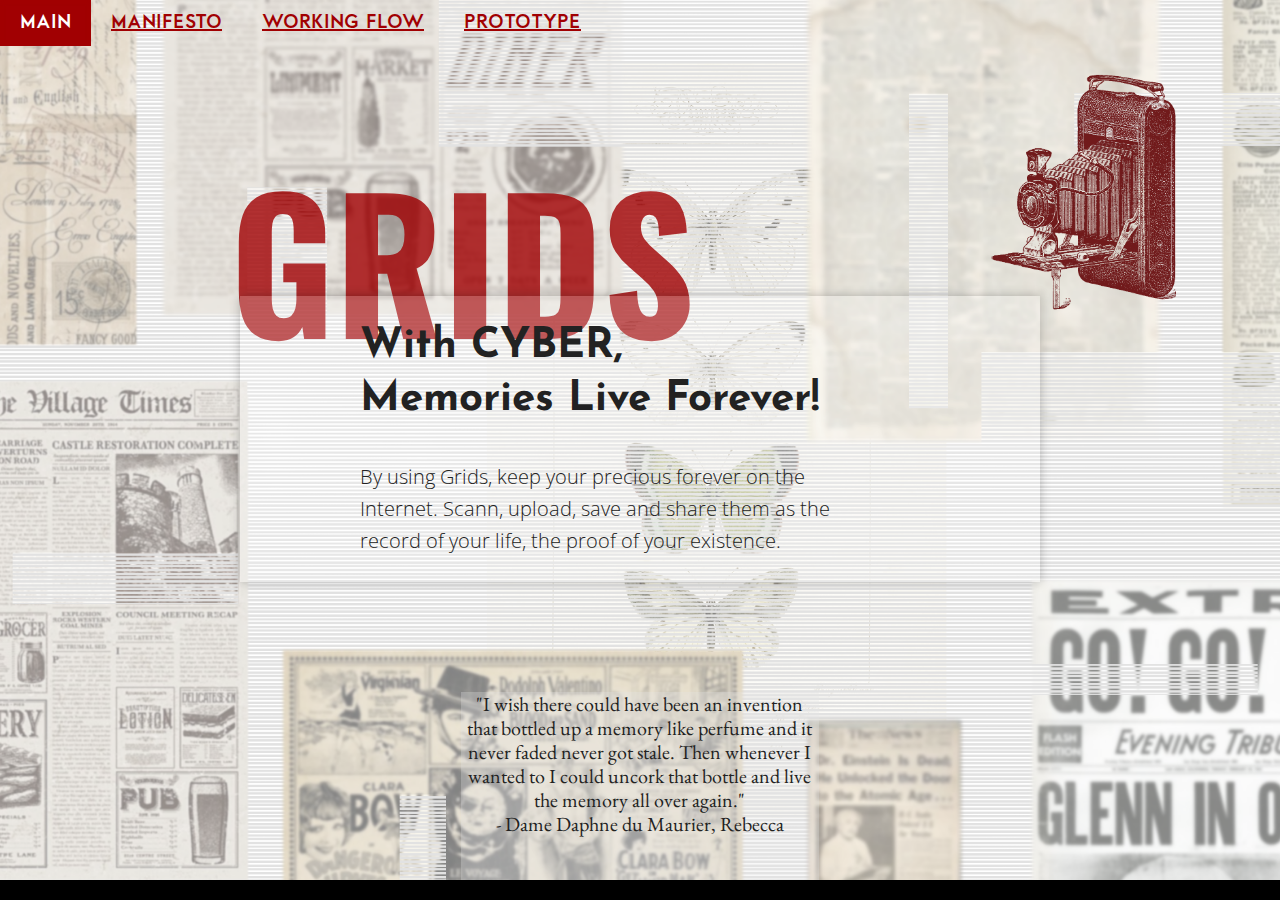
<file: index.html>
<!DOCTYPE html>
<html lang="en">
<head>
  <!-- Basic Page Needs
  –––––––––––––––––––––––––––––––––––––––––––––––––– -->
  <meta charset="utf-8">
  <title>Grids</title>
  <meta name="description" content="MDDN201-p3">
  <meta name="author" content="Yinan Zhao">
  <!-- Mobile Specific Metas
  –––––––––––––––––––––––––––––––––––––––––––––––––– -->
  <meta name="viewport" content="width=device-width, initial-scale=1">
  <!-- FONT
  –––––––––––––––––––––––––––––––––––––––––––––––––– -->
<link href="https://fonts.googleapis.com/css?family=EB+Garamond|Josefin+Sans:400,600|Merriweather:300|Open+Sans|Oswald&display=swap" rel="stylesheet">  <!-- CSS
  –––––––––––––––––––––––––––––––––––––––––––––––––– -->
  <link rel="stylesheet" href="css/normalize.css">
  <link rel="stylesheet" href="css/skeleton.css">
  <!-- Favicon
  –––––––––––––––––––––––––––––––––––––––––––––––––– -->
  <link rel="icon" type="image/png" href="images/icon.png">

</head>
	
	
	
	
	
<body>
	
<!--	Background-->
  <style>
	body{
	background-image: url("images/background.png");
	background-size: cover;
  /* Center and scale the image nicely */
  	background-position: center;
  	height: 100%;
	}
	</style>

  <!-- Primary Page Layout
  –––––––––––––––––––––––––––––––––––––––––––––––––– -->
  <div class="topnav">
	  <a href="index.html" style="background-color: #A10002;color: white;text-decoration: none;); 
								  }">MAIN</a>
	  <a href="manifesto.html">MANIFESTO</a>
	  <a href="Working flow.html">WORKING FLOW</a>
	  <a href="https://app.modelo.io/project/5d8873528464970100d29158/model/5d8873528464970100d2915f/review/5d8873528464970100d29176">PROTOTYPE</a>
  </div>
<!--	camera picture-->
  <img src="images/camera.png" width="564" height="713" 
	   style="height: auto;
			  width: 15%;
		      position: absolute;
  			  display: block;
			  top:70px; 
			  right: 100px;"/>
	
<!--	Name of the Project-->
  <h1 class="Bigtitle" style="font-size: 180px;
			 color: #A10002;

			 padding: 0;
			 position: absolute;
			 top: 150px;
			 left:230px;
			 opacity: 0.8;">
	  GRIDS
   </h1>

	
<!--glass effect-->
<div class="container" 
	 style="background-color: rgba(255,255,255,0.2);
	        box-shadow: 0 0 1rem rgba(0,0,0,0.25);
			width: 800px;"
	    >

<!--Subtitle & short introduction-->
  	<h2 style="margin-top: 250px;
						margin-left: 15%;
						padding-top:25px;"
	  <b>With CYBER,<br> 
		  Memories Live <b>Forever</b>!
	</h2>
	
      <p id="introduction" style="width:65%;
								  margin-left: 15%;
								  padding-bottom: 25px;">By using Grids, keep your precious forever on the Internet.
          Scann, upload, save and share them as the record of your life, the proof of your existence.</p>
  </div>
	
	
<!---------Quoted Poetry--------------->
  <div class="container" style="margin-top:110px;">
	  <div name="quote" 
		style="text-align: center;
			   position: relative;
			   width:35%;
			   margin:auto;
			   background: rgba(228,228,228,0.30);
			   line-height: 24px;">
		<p style="font-family: 'EB Garamond', serif;font-size:20px;">"I wish there could have been an invention that bottled up a memory like perfume and it never faded never got stale. Then whenever I wanted to I could uncork that bottle and live the memory all over again."<br>- Dame Daphne du Maurier, Rebecca</p>
		   <br></div>
	</div>

  


<!-- End Document
  –––––––––––––––––––––––––––––––––––––––––––––––––– -->
</body>
</html>
</file>
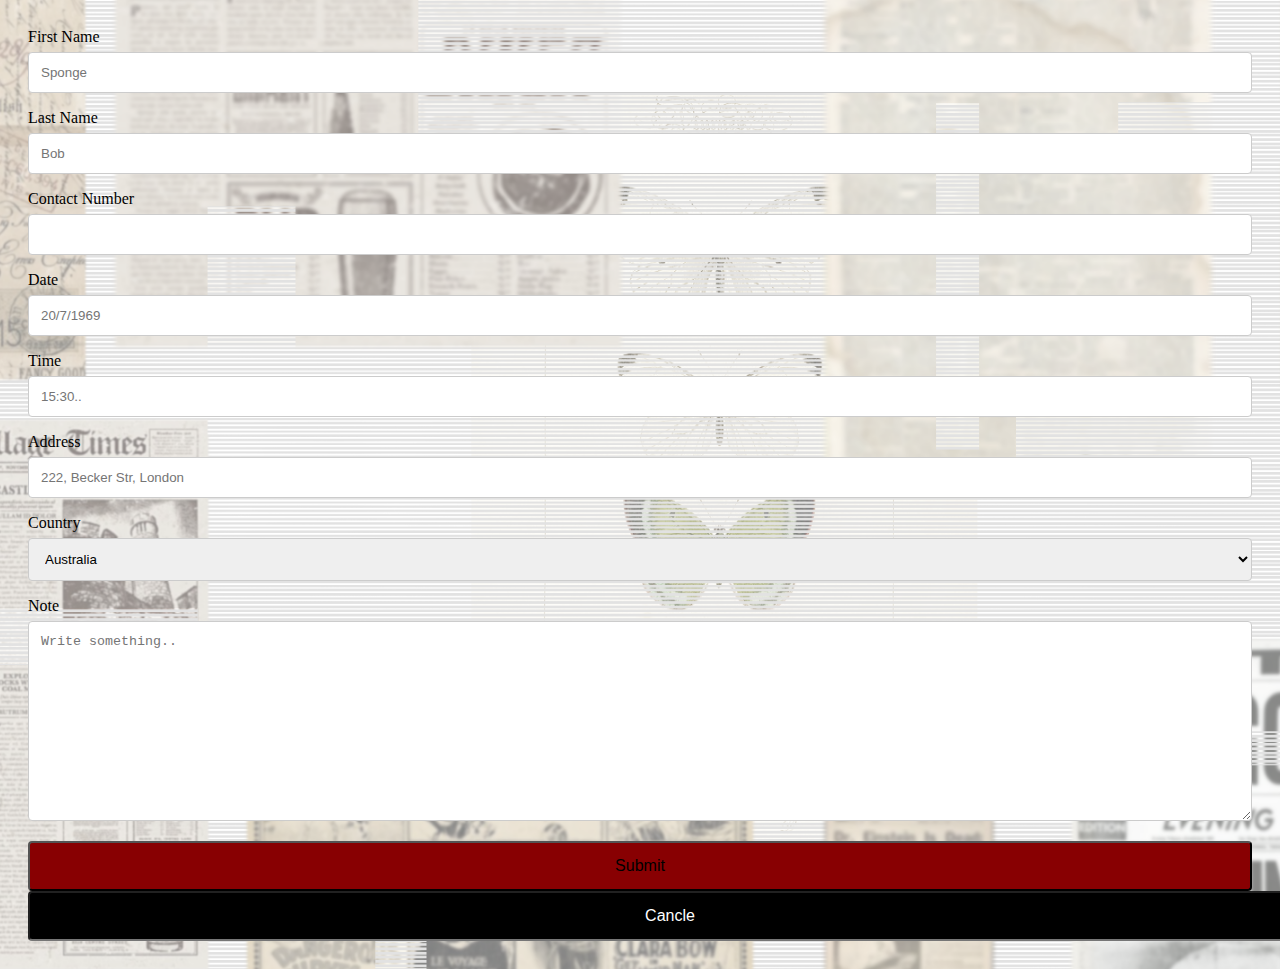
<file: Application.html>
<!doctype html>
<html>
<head>
<meta charset="UTF-8">
<title>Application</title>
<link rel="icon" type="image/png" href="images/icon.png">

</head>

<body>
	<style>
		/* Style inputs with type="text", select elements and textareas */
	body{
	background-image: url("images/background.png");
	background-size: cover;
		height: 100%;
  /* Center and scale the image nicely */
  	background-position: center;
	
	}
		
	input[type=text], select, textarea {
	  width: 100%; /* Full width */
	  padding: 12px; /* Some padding */ 
	  border: 1px solid #ccc; /* Gray border */
	  border-radius: 4px; /* Rounded borders */
	  box-sizing: border-box; /* Make sure that padding and width stays in place */
	  margin-top: 6px; /* Add a top margin */
	  margin-bottom: 16px; /* Bottom margin */
	  resize: vertical /* Allow the user to vertically resize the textarea (not horizontally) */
	}

	/* Style the submit button with a specific background color etc */
	input[type=submit] {
	  background-color: #880002;
	  color: rgba;
	  border-radius: 4px;
	  cursor: pointer; 
	  display: block;
	  width: 100%;
	  padding: 14px 28px;
	  font-size: 16px;
	  cursor: pointer;
	  text-align: center;
	}

	/* When moving the mouse over the submit button, add a darker green color */
	input[type=submit]:hover {
	  background-color: rgba(91,91,91,0.56);
	}

	input[type=cancle] {
	  background-color: #000000;
	  color: white;
	  border-radius: 4px;
	  cursor: pointer; 
	  display: block;
	  width: 100%;
	  padding: 14px 28px;
	  font-size: 16px;
	  cursor: pointer;
	  text-align: center;
	  text-decoration: none;
	}

	/* When moving the mouse over the submit button, add a darker green color */
	input[type=cancle]:hover {
	  background-color: rgba(229,229,229,0.1);
	 color:black;
	  text-decoration: none;
	}
	/* Add a background color and some padding around the form */
	.container {
	  border-radius: 5px;
	  background-color: rgba(255,255,255,0.00);
		
		padding: 20px;}
		.link{
			text-decoration: none;
		}
}</style>
	
	<div class="container">
  <form action="action_page.php">

    <label for="fname">First Name</label>
    <input type="text" id="fname" name="firstname" placeholder="Sponge">

    <label for="lname">Last Name</label>
    <input type="text" id="lname" name="lastname" placeholder="Bob">

	  <label for="lname">Contact Number</label>
    <input type="text" id="number" name="lastname" placeholder="">
	  
	   <label for="lname">Date</label>
    <input type="text" id="date" name="date" placeholder="20/7/1969">
	  
	  <label for="lname">Time</label>
    <input type="text" id="time" name="time" placeholder="15:30..">
	  
	  <label for="lname">Address</label>
    <input type="text" id="address" name="address" placeholder="222, Becker Str, London">
	  
    <label for="country">Country</label>
    <select id="country" name="country">
      <option value="australia">Australia</option>
      <option value="new zealand">New Zealand</option>
    </select>

    <label for="note">Note</label>
    <textarea id="subject" name="subject" placeholder="Write something.." style="height:200px"></textarea>
	  
    <a class="link" href="Thanks.html"> 
		<input type="submit" value="Submit">
	</a>
   
	<a class="link" href="index.html">
		<input type="cancle" value="Cancle">
	</a>
  </form>
</div>
</body>
</html>
</file>
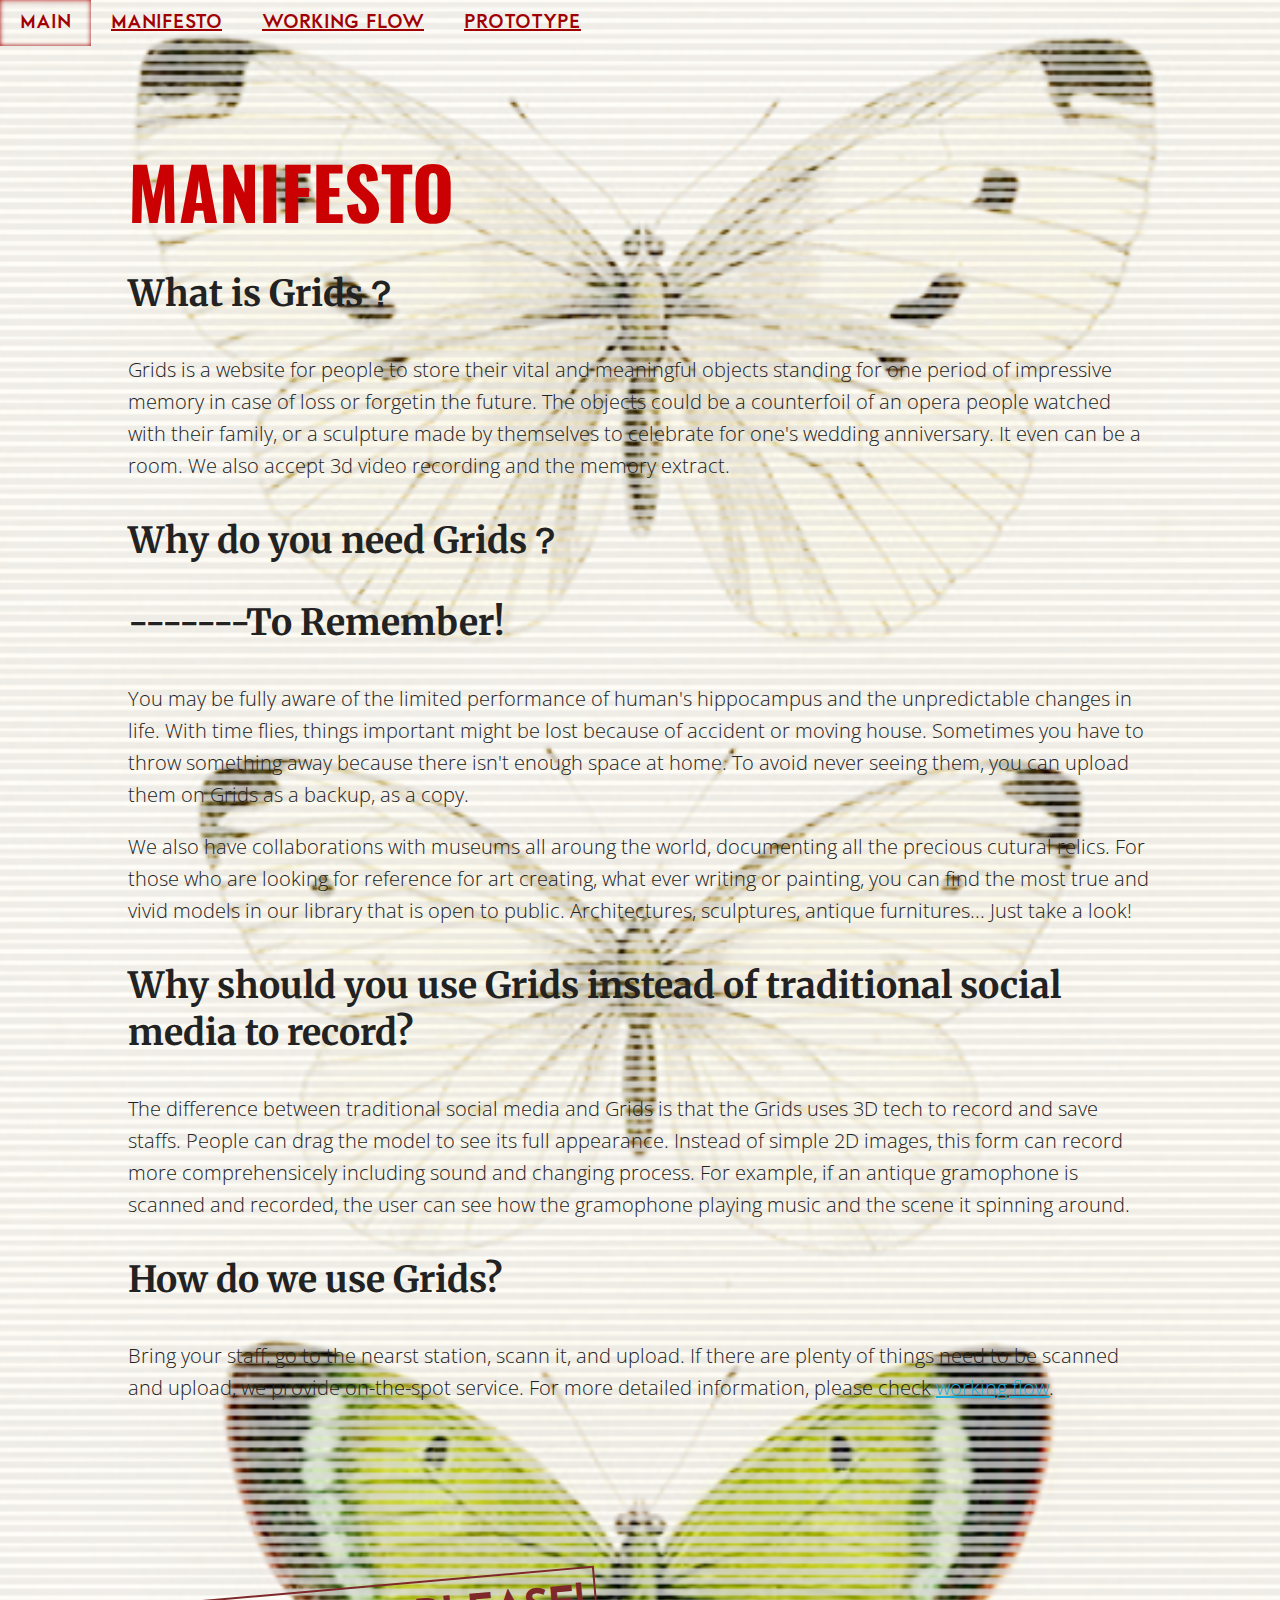
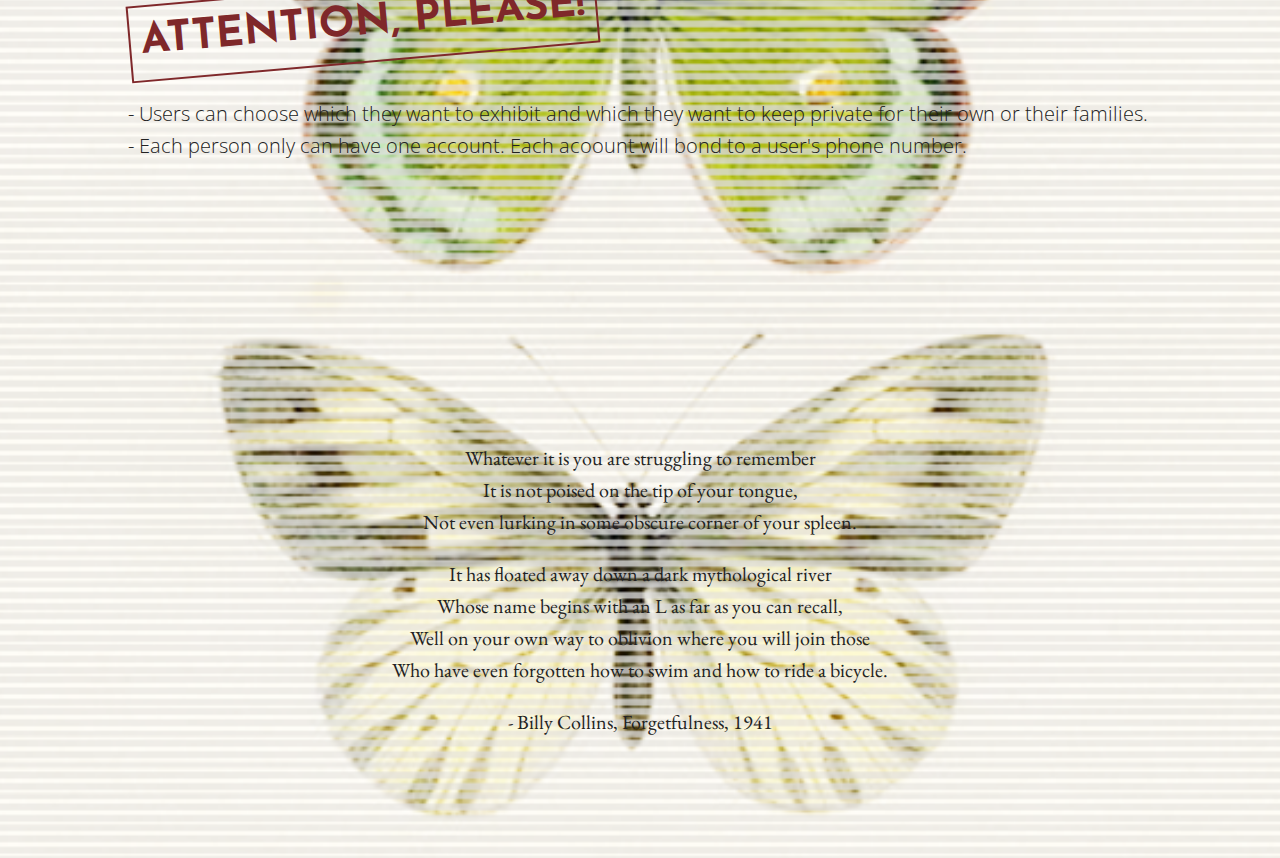
<file: manifesto.html>
<!DOCTYPE html>
<html lang="en">
<head>

  <!-- Basic Page Needs
  –––––––––––––––––––––––––––––––––––––––––––––––––– -->
  <meta charset="utf-8">
  <title>Manifesto</title>
  <meta name="description" content="MDDN201-p3">
  <meta name="author" content="Yinan Zhao">

  <!-- Mobile Specific Metas
  –––––––––––––––––––––––––––––––––––––––––––––––––– -->
  <meta name="viewport" content="width=device-width, initial-scale=1">

  <!-- FONT
  –––––––––––––––––––––––––––––––––––––––––––––––––– -->
<link href="https://fonts.googleapis.com/css?family=EB+Garamond|Josefin+Sans|Merriweather:300|Open+Sans|Oswald&display=swap" rel="stylesheet">
  <link rel="stylesheet" href="css/normalize.css">
  <link rel="stylesheet" href="css/skeleton.css">

  <!-- Favicon
  –––––––––––––––––––––––––––––––––––––––––––––––––– -->
  <link rel="icon" type="image/png" href="images/icon.png">

</head>
<body>
 <style>
	body{
	background-image: url("images/background1.png");
	background-size: cover;
		height: 100%;
  /* Center and scale the image nicely */
  	background-position: center;
	}
	</style>
  <!-- Primary Page Layout
  –––––––––––––––––––––––––––––––––––––––––––––––––– -->
  <div class="topnav">
  <a class="active" href="index.html">MAIN</a>
  <a href="manifesto.html">MANIFESTO</a>
  <a href="Working flow.html">WORKING FLOW</a>
  <a href="https://app.modelo.io/project/5d8873528464970100d29158/model/5d8873528464970100d2915f/review/5d8873528464970100d29176">PROTOTYPE</a>
</div>
	
  <div class="container">
        <h1 name="title" style="margin-top: 10%;font-family: 'Oswald', sans-serif;font-size: 72px;color: rgba(203,0,3,1.00)">MANIFESTO</h1>
        
        <h3 name="q1">What is Grids？</h3>
        <p>Grids is a website for people to store their vital and meaningful objects standing for one period of
          impressive memory in case of loss or forgetin the future. The objects could be a counterfoil of an opera
          people watched with their family, or a sculpture made by themselves to celebrate for one's wedding anniversary.
          It even can be a room. We also accept 3d video recording and the memory extract.</p>

        <h3 name="q2">Why do you need Grids？</h3>
        <h3>-------To Remember!</h3>
        <p>You may be fully aware of the limited performance of human's hippocampus and the unpredictable changes in life.
          With time flies, things important might be lost because of accident or moving house. Sometimes you have to throw something away because
          there isn't enough space at home. To avoid never seeing them, you can upload them on Grids as a backup, as a copy.</p>
	    <p>We also have collaborations with museums all aroung the world, documenting all the precious cutural relics. For those who are looking for reference for art creating, what ever writing or painting, you can find the most true and vivid models in our library that is open to public. Architectures, sculptures, antique furnitures... Just take a look!</p>

        <h3 name="q3">Why should you use Grids instead of traditional social media to record?</h3>
        <p>The difference between traditional social media and Grids is that the Grids uses 3D tech to record and save staffs.
          People can drag the model to see its full appearance. Instead of simple 2D images, this form can record more comprehensicely
          including sound and changing process. For example, if an antique gramophone is scanned and recorded, the user can see
          how the gramophone playing music and the scene it spinning around.</p>

        <h3 name="q4">How do we use Grids?</h3>
        <p>Bring your staff, go to the nearst station, scann it, and upload. If there are plenty of things need to be scanned and upload,
          we provide on-the-spot service.
          For more detailed information, please check <a href="Working flow.html">working flow</a>.</p>
	  
	  <br> <br> <br> <br>

	  <div name="declare" style="text-align: left; ">
        <h2 id="q5" 
			style="-webkit-transform: rotate(-10deg);
				   transform: rotate(-5deg);
				   padding:10px;
				   color: rgba(127,40,42,1.00);
				   box-sizing: border-box;
				   border: 2px solid rgba(127,40,42,1.00);
				   width: 470px;
				   margin-right: 300px;">ATTENTION, PLEASE!</h2>
        <p>- Users can choose which they want to exhibit and which they want to keep private for their own or their families.<br>
        - Each person only can have one account. Each acoount will bond to a user's phone number.</p> 
	  </div>
  </div>
	
	<br> <br> <br> <br><br>
	
	<div name="quote" 
	style="text-align: center;
		   width:45%;
		   position: relative;
		   bottom:10%;
		   margin:auto;
		   padding:100px;">
          <p style="font-family: 'EB Garamond', serif;font-size:20px;">Whatever it is you are struggling to remember<br>
          It is not poised on the tip of your tongue,<br>
          Not even lurking in some obscure corner of your spleen.</p>
          <p style="font-family: 'EB Garamond', serif;font-size:20px;">It has floated away down a dark mythological river<br>
          Whose name begins with an L as far as you can recall,<br>
          Well on your own way to oblivion where you will join those<br>
          Who have even forgotten how to swim and how to ride a bicycle.</p>
          <p style="font-family: 'EB Garamond', serif;font-size:20px;">- Billy Collins, Forgetfulness, 1941</p>
        </div>
<!-- End Document
  –––––––––––––––––––––––––––––––––––––––––––––––––– -->
</body>
</html>
</file>
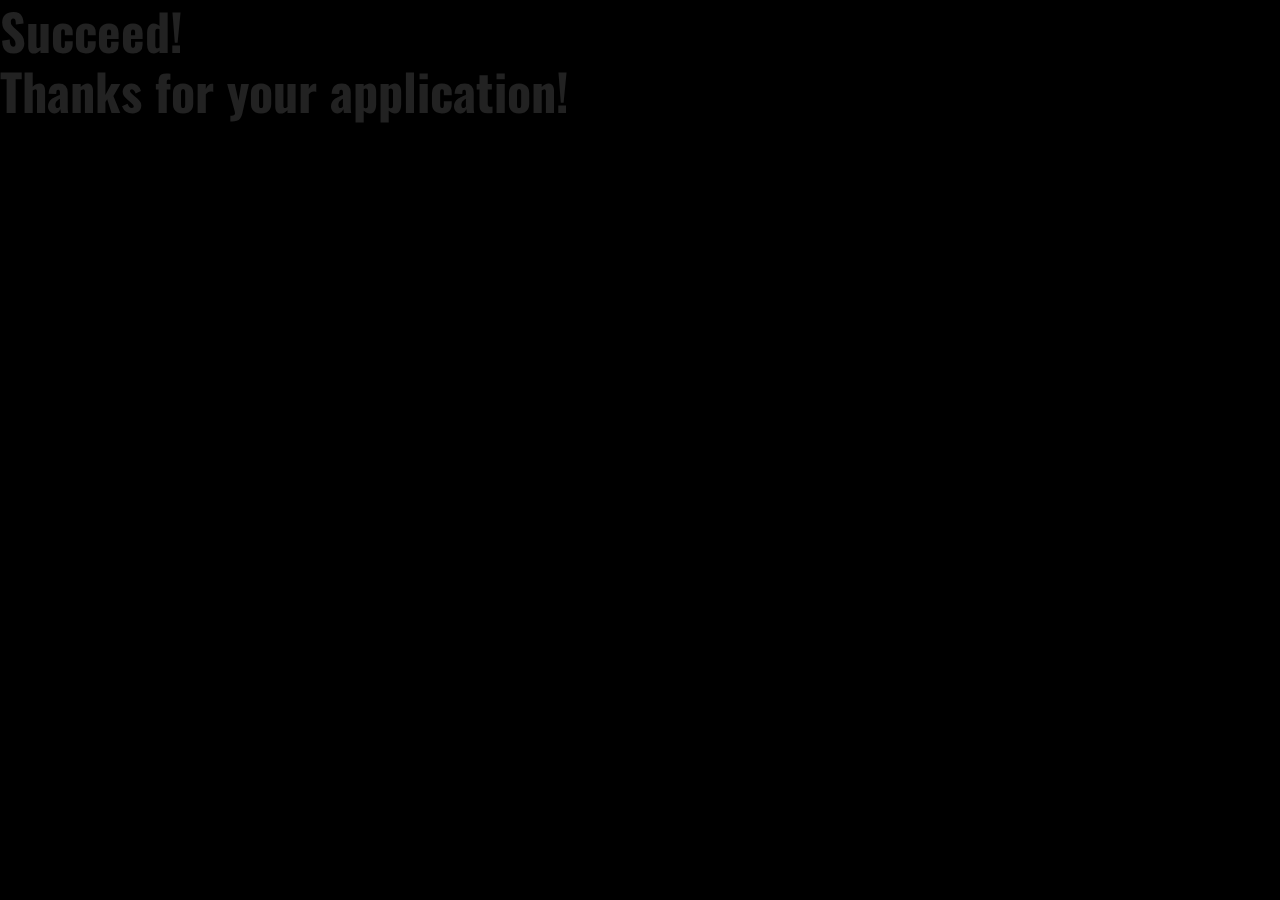
<file: Thanks.html>
<!doctype html>
<html>
<head>
  <!-- Basic Page Needs
  –––––––––––––––––––––––––––––––––––––––––––––––––– -->
  <meta charset="utf-8">
  <title>THANKS</title>
  <meta name="description" content="MDDN201-p3">
  <meta name="author" content="Yinan Zhao">
  <!-- Mobile Specific Metas
  –––––––––––––––––––––––––––––––––––––––––––––––––– -->
  <meta name="viewport" content="width=device-width, initial-scale=1">
  <!-- FONT
  –––––––––––––––––––––––––––––––––––––––––––––––––– -->
<link href="https://fonts.googleapis.com/css?family=EB+Garamond|Josefin+Sans:400,600|Merriweather:300|Open+Sans|Oswald&display=swap" rel="stylesheet">  <!-- CSS
  –––––––––––––––––––––––––––––––––––––––––––––––––– -->
  <link rel="stylesheet" href="css/normalize.css">
  <link rel="stylesheet" href="css/skeleton.css">
  <!-- Favicon
  –––––––––––––––––––––––––––––––––––––––––––––––––– -->
  <link rel="icon" type="image/png" href="images/icon.png">

</head>

<body>
	<h1>Succeed!<br>Thanks for your application!</h1>
</body>
</html>
</file>
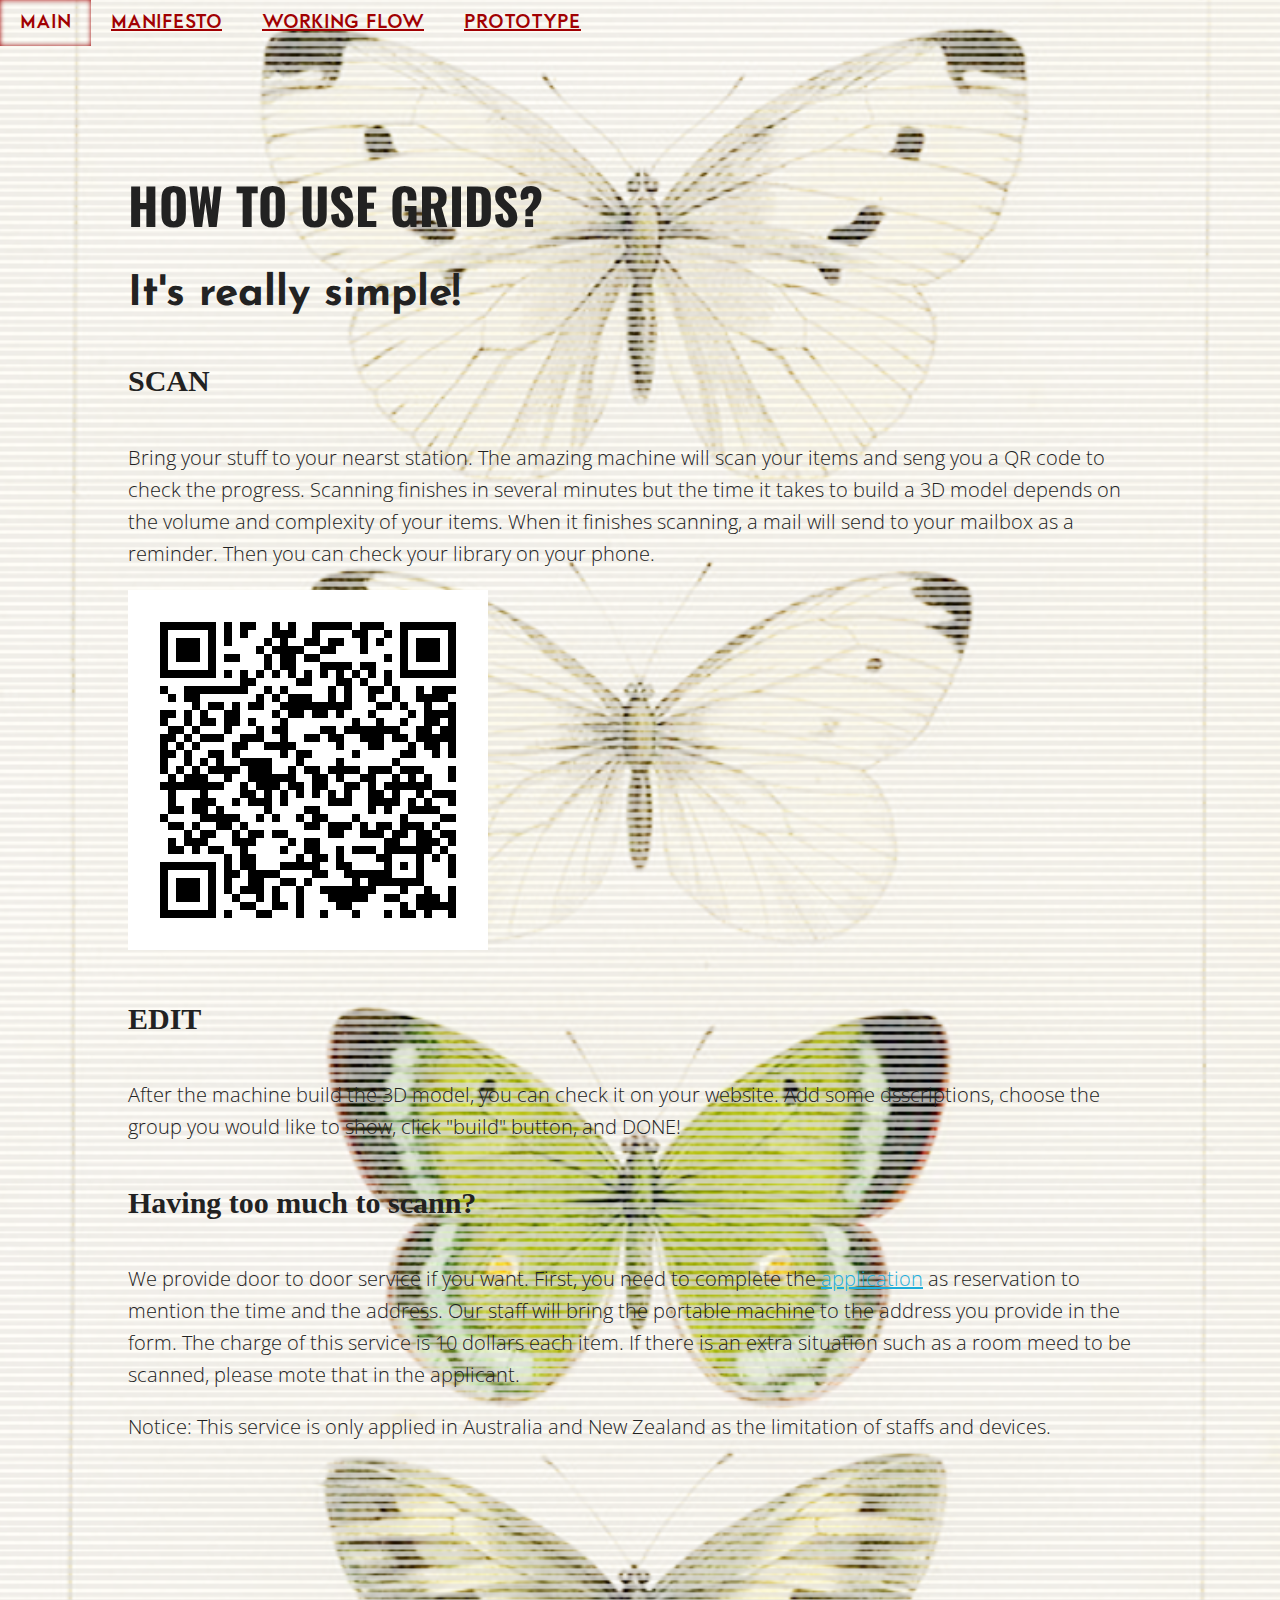
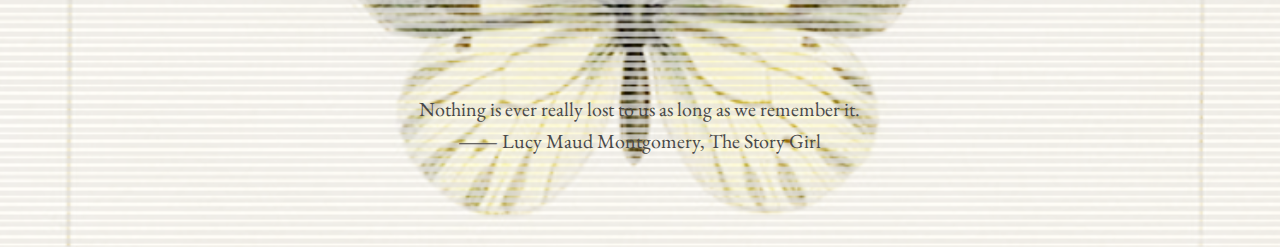
<file: Working flow.html>
<!DOCTYPE html>
<html lang="en">
<head>

  <!-- Basic Page Needs
  –––––––––––––––––––––––––––––––––––––––––––––––––– -->
  <meta charset="utf-8">
  <title>Working flow</title>
  <meta name="description" content="MDDN201-p3">
  <meta name="author" content="Yinan Zhao">

  <!-- Mobile Specific Metas
  –––––––––––––––––––––––––––––––––––––––––––––––––– -->
  <meta name="viewport" content="width=device-width, initial-scale=1">

  <!-- FONT
  –––––––––––––––––––––––––––––––––––––––––––––––––– -->
  <link href="https://fonts.googleapis.com/css?family=EB+Garamond|Josefin+Sans|Merriweather:300|Open+Sans|Oswald&display=swap" rel="stylesheet">
  <!-- CSS
  –––––––––––––––––––––––––––––––––––––––––––––––––– -->
  <link rel="stylesheet" href="css/normalize.css">
  <link rel="stylesheet" href="css/skeleton.css">

  <!-- Favicon
  –––––––––––––––––––––––––––––––––––––––––––––––––– -->
  <link rel="icon" type="image/png" href="images/icon.png">


</head>
<body>
	 <style>
	body{
	background-image: url("images/background1.png");
		background-size: cover;
		height: 100%;
  /* Center and scale the image nicely */
  	background-position: center;
	}
	</style>
  <div class="topnav">
  <a class="active" href="index.html">MAIN</a>
  <a href="manifesto.html">MANIFESTO</a>
  <a href="Working flow.html">WORKING FLOW</a>
  <a href="https://app.modelo.io/project/5d8873528464970100d29158/model/5d8873528464970100d2915f/review/5d8873528464970100d29176">PROTOTYPE</a>
</div>
	
  <div class="container" style="margin-top: 10%">
    <h1>HOW TO USE GRIDS?</h1>
    <h2>It's really simple!</h2>
    <!-- Primary Page Layout
    –––––––––––––––––––––––––––––––––––––––––––––––––– -->
    <h4>SCAN</h4>
    <p>Bring your stuff to your nearst station. The amazing machine will scan your items and seng you a QR code
    to check the progress. Scanning finishes in several minutes but the time it takes to build a 3D model depends on
    the volume and complexity of your items. When it finishes scanning, a mail will send to your mailbox as a reminder.
    Then you can check your library on your phone.</p>
	<img src="images/qr.jpg" width="360" height="360" alt="qr exampple"/>
<h4>EDIT</h4>
    <p>After the machine build the 3D model, you can check it on your website. Add some dsscriptions, choose the group you
      would like to show, click "build" button, and DONE!</p>
	  
	  
	<h4>Having too much to scann?</h4>
	 <p>We provide door to door service if you want. First, you need to complete the <a href="Application.html">application</a> as reservation to mention the time and the address. Our staff will bring the portable machine to the address you provide in the form. The charge of this service is 10 dollars each item. If there is an extra situation such as a room meed to be scanned, please mote that in the applicant. </p>
	  <p>Notice: This service is only applied in Australia and New Zealand as the limitation of staffs and devices.</p>
	  
	  
	  
	 <br><br><br><br><br>
	<div name="quote" 
	style="text-align: center;
		   width:45%;
		   position: relative;
		   bottom:10%;
		   margin:auto;
		   padding:70px;">  
	<p style="font-family: 'EB Garamond', serif;font-size:20px;color: rgba(72,72,72,1.00);">Nothing is ever really lost to us as long as we remember it.<br>― Lucy Maud Montgomery, The Story Girl</p>
	  </div>
  </div>
<!-- End Document
  –––––––––––––––––––––––––––––––––––––––––––––––––– -->
</body>
</html>
</file>
<file: css/skeleton.css>
/*
* Skeleton V2.0.4
* Copyright 2014, Dave Gamache
* www.getskeleton.com
* Free to use under the MIT license.
* http://www.opensource.org/licenses/mit-license.php
* 12/29/2014
*/


/* Table of contents
––––––––––––––––––––––––––––––––––––––––––––––––––
- Grid
- Base Styles
- Typography
- Links
- Buttons
- Forms
- Lists
- Code
- Tables
- Spacing
- Utilities
- Clearing
- Media Queries
*/

/* Add a black background color to the top navigation */
@font-face{
	font-family: 'Neptune';
	src: url("font/NeptuneTrial-Bold.woff");

}
@font-face{
	font-family: 'Ultra';
	src: url("font/ultra/Ultra.woff") format("woff"),
		url("font/ultra/Ultra.ttf") format("truetype"),
		url("font/ultra/Ultra.svg#svgUltra") format("svg");
}
html{
	background-color: black;
}
.topnav {
  background-color: transparent;
  overflow: hidden;
}

/* Style the links inside the navigation bar */
.topnav a {
  display: inline-block;
  float: left;
  color: #A10002;
  text-align: center;
  padding: 7px 20px;
  font-size: 20px;
/*  font-family: 'Josefin Sans', sans-serif;*/
	font-family: 'Neptune';
  font-weight: 600;
  text-decoration:underline;
}

/*
.topnav a ::after{
	content: '';
	background-image: url("../images/pointinghand.png");
  background-position: bottom;
  background-size: 20%;
  background-repeat: no-repeat;
	display: block;
}
*/

/* Change the color of links on hover */
.topnav a:hover {
  background-color: transparent;
  color: #A10002;
  text-decoration: none;
  display: inline-block;
/*  border:2px solid #A10002;*/
/*  border-radius: 5px;*/
  box-shadow: inset 0 0 0.5rem #A10002;

		
}

.Bigtitle::after{
  content: "GRIDS";
  position: absolute;
  left: 2px;
  top: 2px;
  clip: rect(0,900px,0,0);
  background-color: white;
  color: #A10002;
  animation: glitch 3s infinite alternate-reverse;
  animation-delay: 0.5s;
}
.Bigtitle::before{

  content: "GRIDS";
  position: absolute;
  left: -2px;
  top: -2px;
  clip: rect(0, 900px, 0, 0);
  background-color: white;
  color: #A10002;
  animation: glitch 3s infinite alternate-reverse;
  animation-delay: 0.5s;
}


@keyframes glitch {
  0% {
    clip: rect(8px, 9999px, 77px, 0);
  }
  5% {
    clip: rect(19px, 9999px, 62px, 0);
  }
  10% {
    clip: rect(61px, 9999px, 118px, 0);
  }
  15% {
    clip: rect(96px, 9999px, 6px, 0);
  }
  20% {
    clip: rect(65px, 9999px, 129px, 0);
  }
  25% {
    clip: rect(33px, 9999px, 61px, 0);
  }
  30% {
    clip: rect(87px, 9999px, 50px, 0);
  }
  35% {
    clip: rect(96px, 9999px, 112px, 0);
  }
  40% {
    clip: rect(51px, 9999px, 69px, 0);
  }
  45% {
    clip: rect(97px, 9999px, 86px, 0);
  }
  50% {
    clip: rect(78px, 9999px, 52px, 0);
  }
  55% {
    clip: rect(59px, 9999px, 45px, 0);
  }
  60% {
    clip: rect(30px, 9999px, 82px, 0);
  }
  65% {
    clip: rect(35px, 9999px, 101px, 0);
  }
  70% {
    clip: rect(38px, 9999px, 128px, 0);
  }
  75% {
    clip: rect(60px, 9999px, 92px, 0);
  }
  80% {
    clip: rect(78px, 9999px, 58px, 0);
  }
  85% {
    clip: rect(25px, 9999px, 94px, 0);
  }
  90% {
    clip: rect(10px, 9999px, 107px, 0);
  }
  95% {
    clip: rect(30px, 9999px, 85px, 0);
  }
  100% {
    clip: rect(93px, 9999px, 96px, 0);
  }
}



/* Typography
–––––––––––––––––––––––––––––––––––––––––––––––––– */
h1 {
  font-family: 'Oswald', sans-serif;
  margin-top: 0;
  margin-bottom: 2rem;
   }
h2{
  font-family: 'EB Garamond', serif;
}
h1 { line-height: 1.2;  letter-spacing: 0rem;}
h2 { font-family:'Josefin Sans', sans-serif; line-height: 1.25; letter-spacing: 0rem;  }
h3 { font-family:'Merriweather', serif;font-size: 3.0rem; line-height: 1.3;  letter-spacing: 0rem; }
h4 { font-size: 2.4rem; line-height: 1.35; letter-spacing: 0rem; }
h5 { font-size: 1.8rem; line-height: 1.5;  letter-spacing: 00rem; }
h6 { font-size: 1.5rem; line-height: 1.6;  letter-spacing: 0; }

/* Larger than phablet */
@media (min-width: 550px) {
  h1 { font-size: 5.0rem; }
  h2 { font-size: 4.2rem; }
  h3 { font-size: 3.6rem; }
  h4 { font-size: 3.0rem; }
  h5 { font-size: 2.4rem; }
  h6 { font-size: 1.5rem; }
}

p {
  margin-top: 0;
  font-family: 'Open Sans', sans-serif;
  font-weight:300;}



/* Links
–––––––––––––––––––––––––––––––––––––––––––––––––– */
a {
  color: #1EAEDB; }
a:hover {
  color: #0FA0CE; }
/* Grid
–––––––––––––––––––––––––––––––––––––––––––––––––– */

.container {
  position: relative;
  width: 100%;
  align-items: center;
  margin: 0 auto;
  box-sizing: border-box; }
.column,
.columns {
  width: 100%;
  float:left;
  box-sizing: border-box; }

/* For devices larger than 400px */
@media (min-width: 400px) {
  .container {
    width: 85%;
    padding: 0; }
}

/* For devices larger than 550px */
@media (min-width: 550px) {
  .container {
    width: 80%; }
  .column,
  .columns {
    margin-left: 4%; }
  .column:first-child,
  .columns:first-child {
    margin-left: 0; }

  .one.column,
  .one.columns                    { width: 4.66666666667%; }
  .two.columns                    { width: 13.3333333333%; }
  .three.columns                  { width: 22%;            }
  .four.columns                   { width: 30.6666666667%; }
  .five.columns                   { width: 39.3333333333%; }
  .six.columns                    { width: 48%;            }
  .seven.columns                  { width: 56.6666666667%; }
  .eight.columns                  { width: 65.3333333333%; }
  .nine.columns                   { width: 74.0%;          }
  .ten.columns                    { width: 82.6666666667%; }
  .eleven.columns                 { width: 91.3333333333%; }
  .twelve.columns                 { width: 100%; margin-left: 0; }

  .one-third.column               { width: 30.6666666667%; }
  .two-thirds.column              { width: 65.3333333333%; }

  .one-half.column                { width: 48%; }

  /* Offsets */
  .offset-by-one.column,
  .offset-by-one.columns          { margin-left: 8.66666666667%; }
  .offset-by-two.column,
  .offset-by-two.columns          { margin-left: 17.3333333333%; }
  .offset-by-three.column,
  .offset-by-three.columns        { margin-left: 26%;            }
  .offset-by-four.column,
  .offset-by-four.columns         { margin-left: 34.6666666667%; }
  .offset-by-five.column,
  .offset-by-five.columns         { margin-left: 43.3333333333%; }
  .offset-by-six.column,
  .offset-by-six.columns          { margin-left: 52%;            }
  .offset-by-seven.column,
  .offset-by-seven.columns        { margin-left: 60.6666666667%; }
  .offset-by-eight.column,
  .offset-by-eight.columns        { margin-left: 69.3333333333%; }
  .offset-by-nine.column,
  .offset-by-nine.columns         { margin-left: 78.0%;          }
  .offset-by-ten.column,
  .offset-by-ten.columns          { margin-left: 86.6666666667%; }
  .offset-by-eleven.column,
  .offset-by-eleven.columns       { margin-left: 95.3333333333%; }

  .offset-by-one-third.column,
  .offset-by-one-third.columns    { margin-left: 34.6666666667%; }
  .offset-by-two-thirds.column,
  .offset-by-two-thirds.columns   { margin-left: 69.3333333333%; }

  .offset-by-one-half.column,
  .offset-by-one-half.columns     { margin-left: 52%; }

}


/* Base Styles
–––––––––––––––––––––––––––––––––––––––––––––––––– */
/* NOTE
html is set to 62.5% so that all the REM measurements throughout Skeleton
are based on 10px sizing. So basically 1.5rem = 15px :) */
html {
  font-size: 62.5%; }
body {
  font-size: 2em; /* currently ems cause chrome bug misinterpreting rems on body element */
  line-height: 1.6;
  font-weight: 400;

  color: #222;}




/* Buttons
–––––––––––––––––––––––––––––––––––––––––––––––––– */


/* Media Queries
–––––––––––––––––––––––––––––––––––––––––––––––––– */
/*
Note: The best way to structure the use of media queries is to create the queries
near the relevant code. For example, if you wanted to change the styles for buttons
on small devices, paste the mobile query code up in the buttons section and style it
there.
*/


/* Larger than mobile */
@media (min-width: 400px) {}

/* Larger than phablet (also point when grid becomes active) */
@media (min-width: 550px) {}

/* Larger than tablet */
@media (min-width: 750px) {}

/* Larger than desktop */
@media (min-width: 1000px) {}

/* Larger than Desktop HD */
@media (min-width: 1200px) {}
</file>
